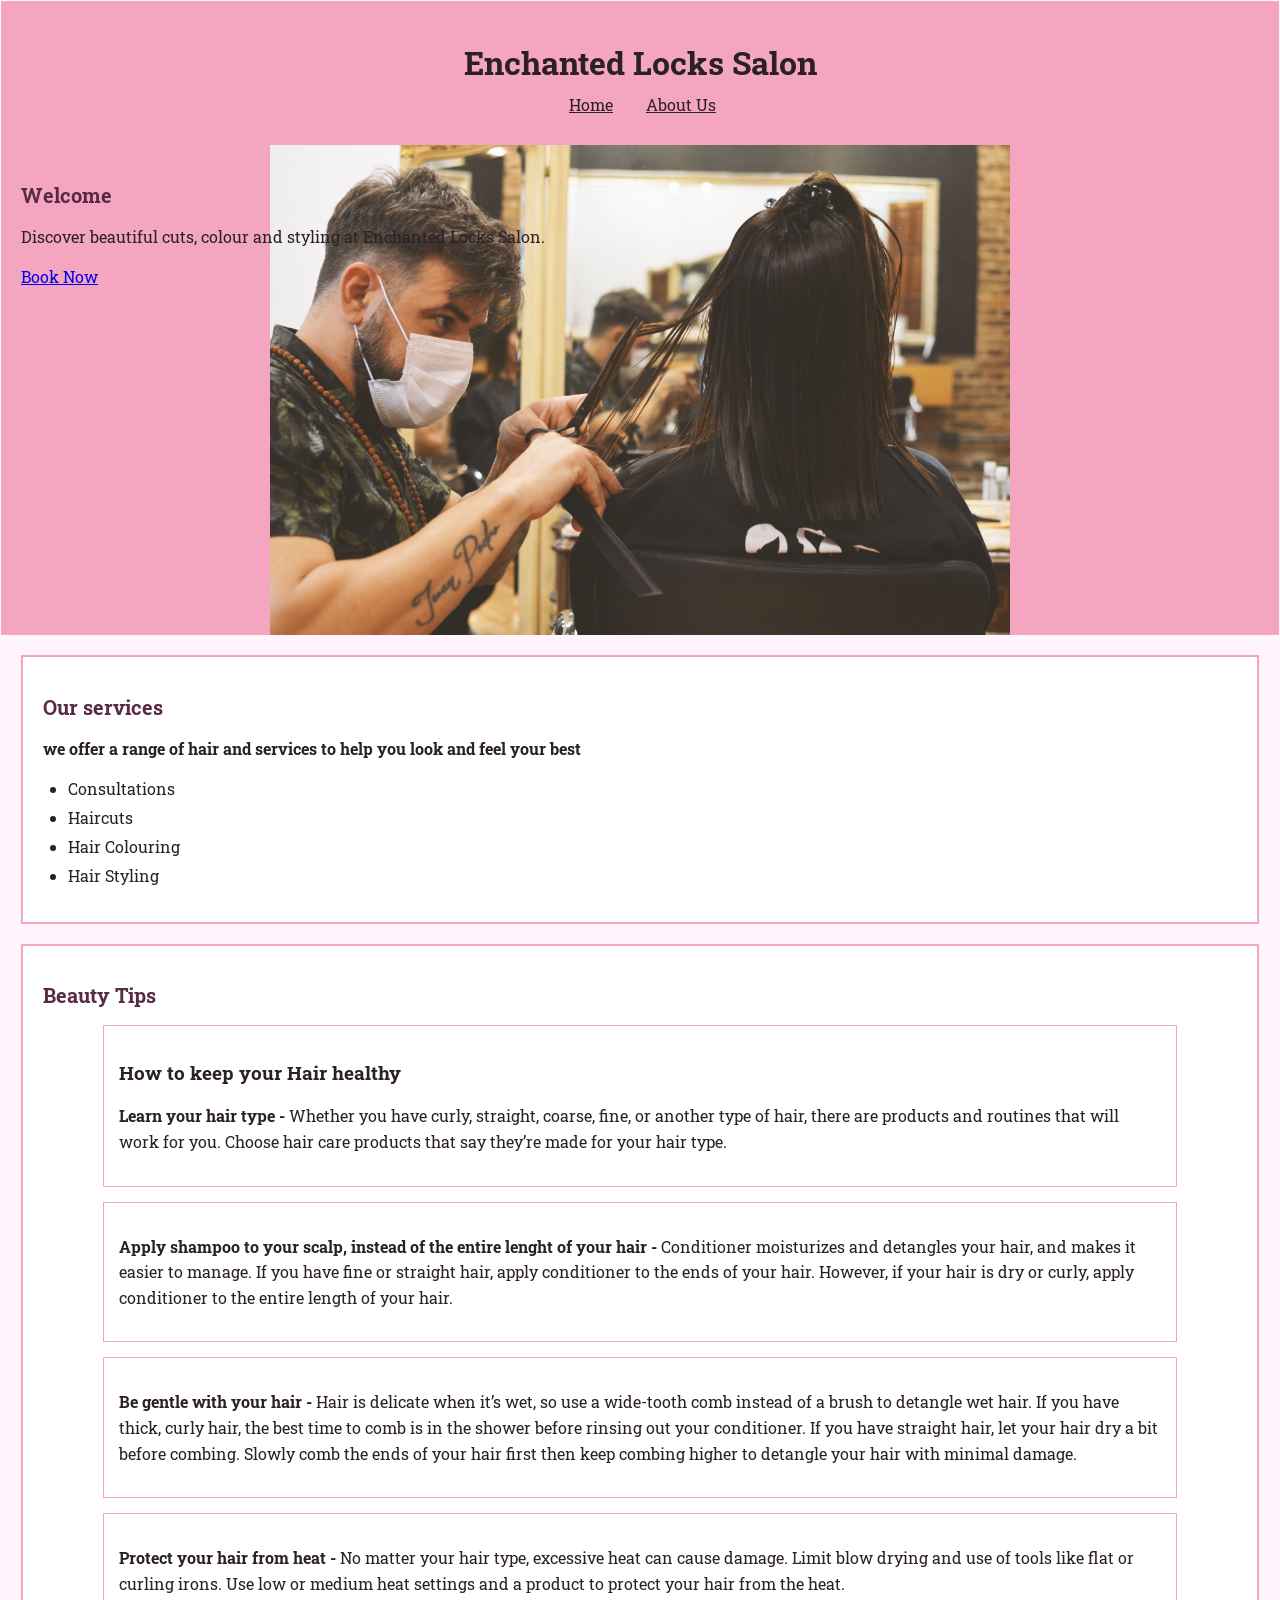
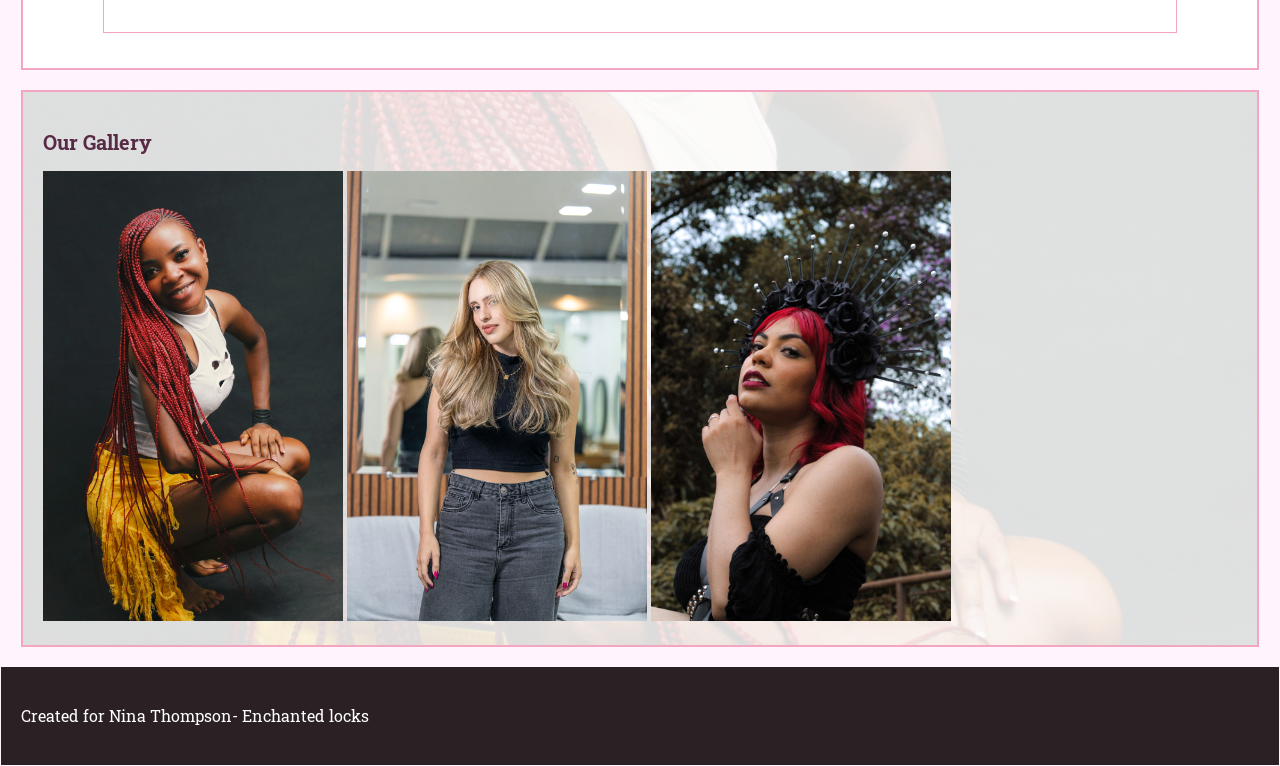
<file: index.html>
<!DOCTYPE html>

<html lang="en">
    <head>
        <meta charset="UTF-8">
        <meta name="viewport" content="width=device-width, initial-scale=1.0">

        <title> Enchanted Locks |Home </title> 

        <link rel="preconnect" href="https://fonts.googleapis.com">
        <link rel="preconnect" href="https://fonts.gstatic.com" crossorigin>
        <link href="https://fonts.googleapis.com/css2?family=Roboto+Slab:wght@100..900&display=swap" rel="stylesheet">

        <link rel="stylesheet" href= "CSS/style.css">
    </head>

    <body>

        <header>
            <h1> Enchanted Locks Salon </h1>
            <nav>
                <a href="index.html">Home</a>
                <a href="about.html">About Us</a>
            </nav>

        </header>
        
        <main>

            <section class="hero">
                <div class="hero-content">

                    <h2> Welcome</h2>

                    <p>
                        Discover beautiful cuts, colour and
                        styling at Enchanted Locks Salon.
                    </p>

                    <a href="#services" class="hero-button">
                        Book Now
                    </a>

                </div>
            </section>

            <section id="services">
                <h2>Our services</h2>
                <p>
                    <b>we offer a range of hair and services to help you look and feel your best</b>
                </p>

                <ul>
                    <li>Consultations</li>
                    <li>Haircuts</li>
                    <li>Hair Colouring</li>
                    <li>Hair Styling</li>
                </ul>
            </section>

        <section>
            <h2>Beauty Tips</h2>
            <article>
                <h3>How to keep your Hair healthy</h3>
                
                <p>
                    <strong> Learn your hair type -  </strong>
                    Whether you have curly, straight, coarse, fine,
                    or another type of hair, there are products
                    and routines that will work for you. Choose
                    hair care products that say they’re made for your hair type.
                </p>
            </article>

            <article>
                <p> 
                    <strong>Apply shampoo to your scalp, instead of the entire lenght of your hair - </strong>
                    Conditioner moisturizes and detangles your hair, and makes
                    it easier to manage.
                    If you have fine or straight hair, apply conditioner to the ends of your hair. 
                    However, if your hair is dry or curly, apply conditioner to the entire length of your hair.
                </p>
            </article>

            <article>
                <p>
                    <strong>Be gentle with your hair - </strong>
                    Hair is delicate when it’s wet, so use a wide-tooth comb 
                    instead of a brush to detangle wet hair. If you have thick, 
                    curly hair, the best time to comb is in the shower before 
                    rinsing out your conditioner. If you have straight hair, 
                    let your hair dry a bit before combing. 
                    Slowly comb the ends of your hair first then keep 
                    combing higher to detangle your hair with minimal damage.
                </p>
            </article>

            <article>
                <p>
                    <strong>Protect your hair from heat - </strong>
                    No matter your hair type, excessive heat can cause damage. 
                    Limit blow drying and use of tools like flat or curling irons. 
                    Use low or medium heat settings and a product to protect your hair from the heat.
                </p>
            </article>


        </section>

        <section class="gallery">
            <h2>Our Gallery</h2>
            <img src="images/hairstyle1.jpg" alt="Long hair styled in intricate braids" width="300">
            <img src="images/hairstyle2.jpg" alt="freshly styled and coloured Blonde" width="300">
            <img src="images/hairstyle3.jpg" alt="Bold vibrant hair" width="300">
            
        </section>

        </main>

        <footer>
            <p> Created for Nina Thompson- Enchanted locks
            </p>
        </footer>

   </body>
</html>
</file>
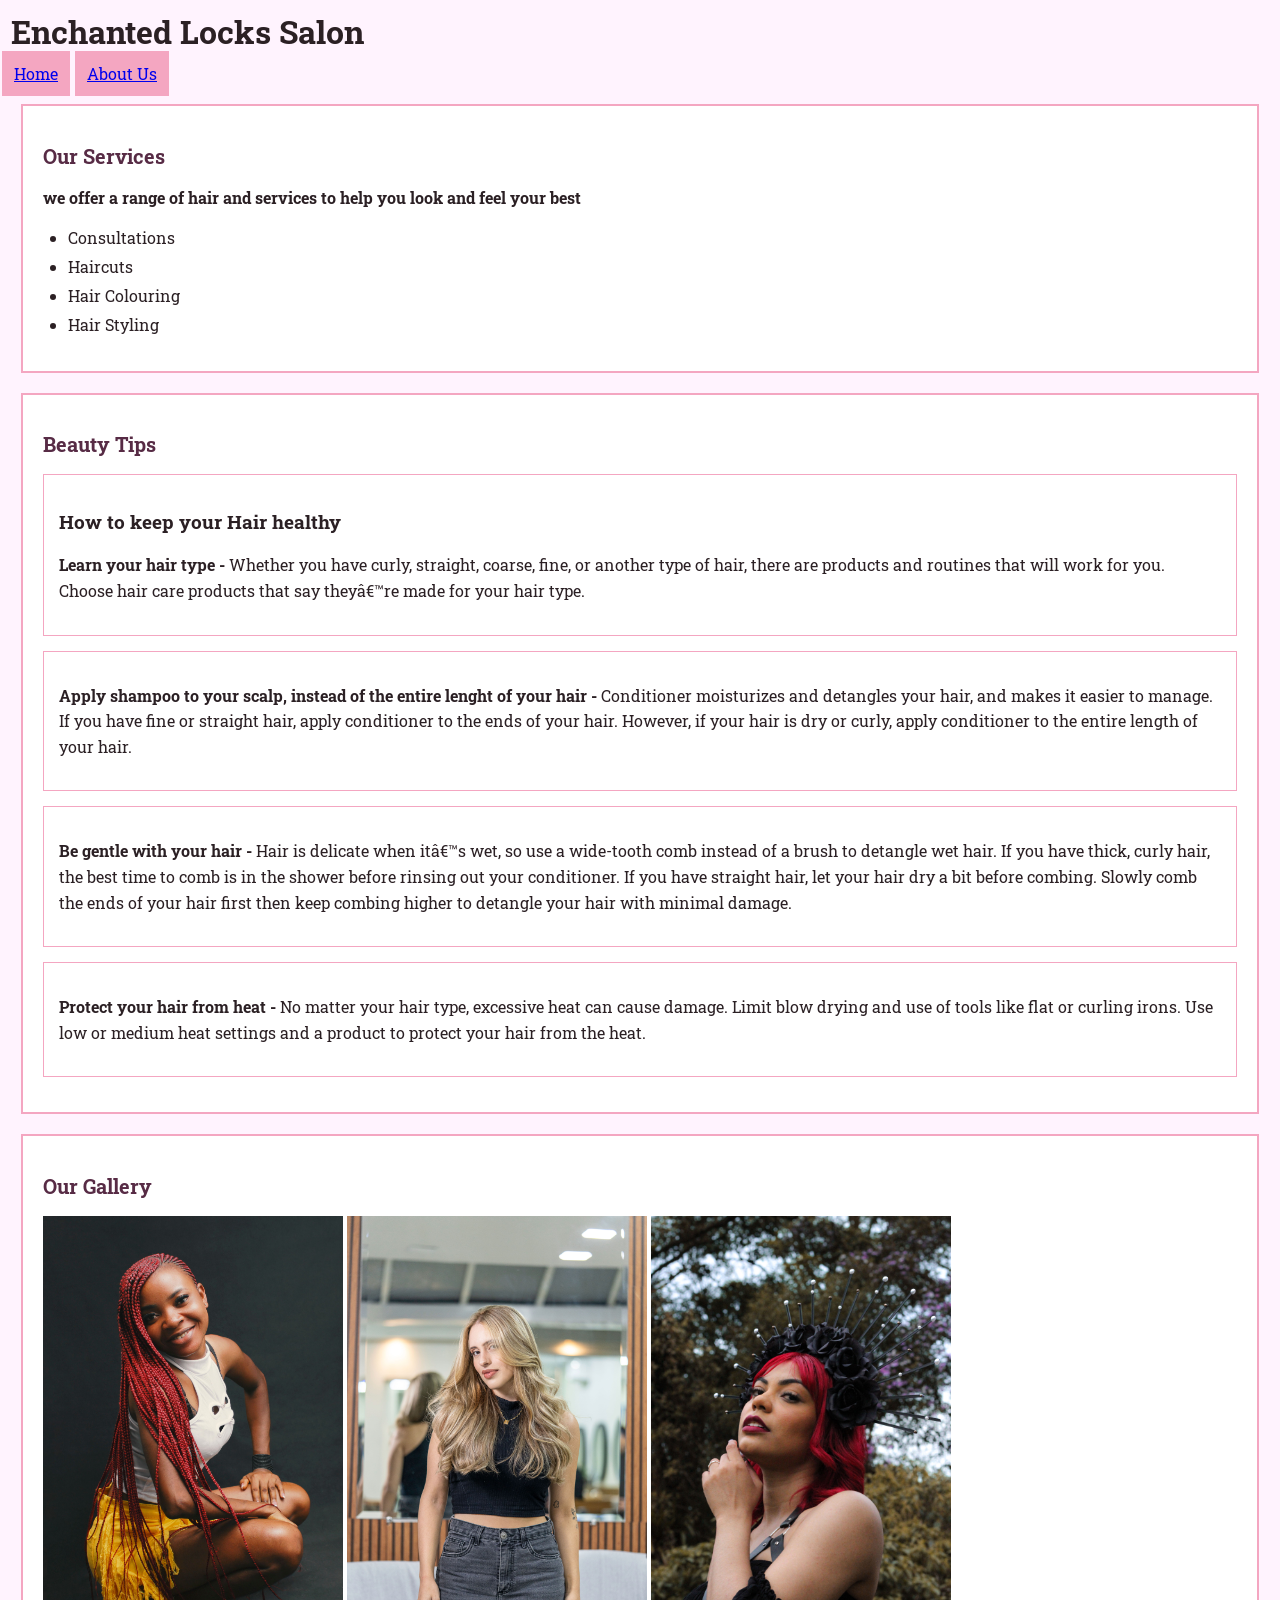
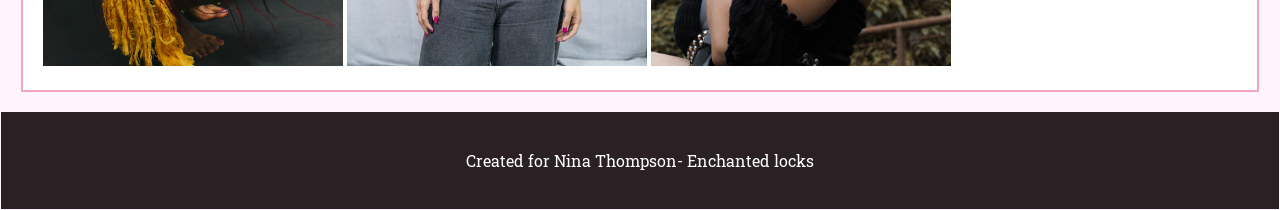
<file: WebDev_Project_E.L_Salon/index.html>
<!DOCTYPE html>

<html lang="en">
    <head>
        <meta charset="UTF -8">

        <title> Enchanted Locks |Home </title> 

        <link rel="preconnect" href="https://fonts.googleapis.com">
        <link rel="preconnect" href="https://fonts.gstatic.com" crossorigin>
        <link href="https://fonts.googleapis.com/css2?family=Roboto+Slab:wght@100..900&display=swap" rel="stylesheet">

        <link rel="stylesheet" href= "CSS/style.css">
    </head>

    <body>
        <h1> Enchanted Locks Salon </h1>
        <nav>
            <a href="index.html">Home</a>
            <a href="about.html">About Us</a>
        </nav>

        <section>
            <h2>Our Services</h2>
        
            <p>
                <b>we offer a range of hair and services to help you look and feel your best</b>
            </p>

            <ul>
                <li>Consultations</li>
                <li>Haircuts</li>
                <li>Hair Colouring</li>
                <li>Hair Styling</li>
            </ul>
        </section>

    <section>
        <h2>Beauty Tips</h2>
        <article>
            <h3>How to keep your Hair healthy</h3>
            
            <p>
                <b> Learn your hair type -  </b>
                 Whether you have curly, straight, coarse, fine,
                or another type of hair, there are products
                and routines that will work for you. Choose
                hair care products that say they’re made for your hair type.
            </p>
        </article>

        <article>
            <p> 
                <b>Apply shampoo to your scalp, instead of the entire lenght of your hair - </b>
                Conditioner moisturizes and detangles your hair, and makes
                it easier to manage.
                If you have fine or straight hair, apply conditioner to the ends of your hair. 
                However, if your hair is dry or curly, apply conditioner to the entire length of your hair.
        </article>

        <article>
            <p>
                <b>Be gentle with your hair - </b>
                Hair is delicate when it’s wet, so use a wide-tooth comb 
                instead of a brush to detangle wet hair. If you have thick, 
                curly hair, the best time to comb is in the shower before 
                rinsing out your conditioner. If you have straight hair, 
                let your hair dry a bit before combing. 
                Slowly comb the ends of your hair first then keep 
                combing higher to detangle your hair with minimal damage.
            </p>
        </article>

        <article>
            <p>
                <b>Protect your hair from heat - </b>
                No matter your hair type, excessive heat can cause damage. 
                Limit blow drying and use of tools like flat or curling irons. 
                Use low or medium heat settings and a product to protect your hair from the heat.
            </p>
        </article>


    </section>

    <section>
        <h2>Our Gallery</h2>
        <img src="images/hairstyle1.jpg" alt="Braids" width="300">
        <img src="images/hairstyle2.jpg" alt="Blonde" width="300">
        <img src="images/hairstyle3.jpg" alt="Bold" width="300">
        
    </section>
     
    <footer>
        <p> Created for Nina Thompson- Enchanted locks
        </p>
    </footer>

    </body>

</html>
</file>
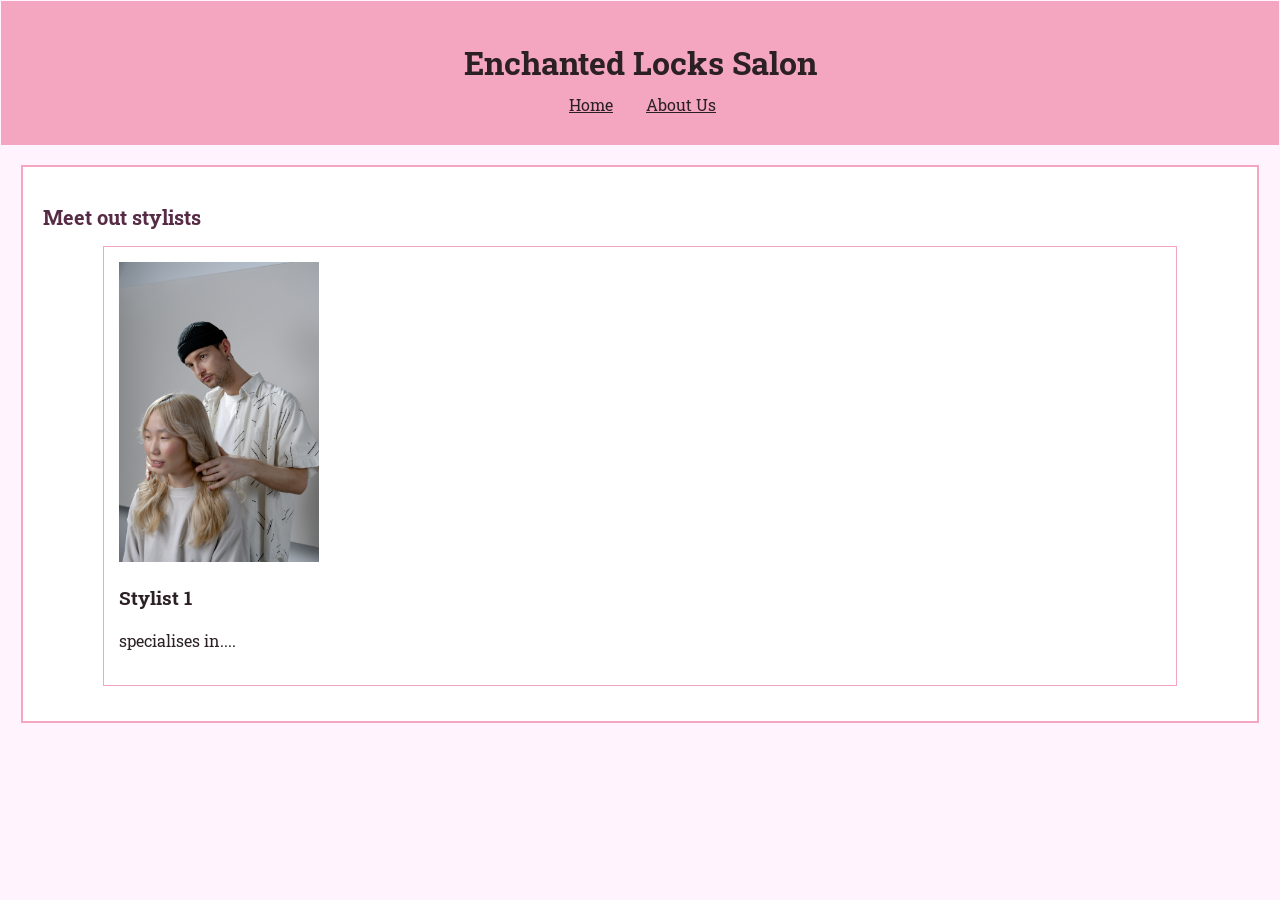
<file: about.html>
<!DOCTYPE html>

<html lang="en">

<head>
    <meta charset="UTF-8">
    <meta name="viewport" content="width=device-width, initial-scale=1.0">
    <title> Enchanted Locks | About </title>
    <link rel="preconnect" href="https://fonts.googleapis.com">
    <link rel="preconnect" href="https://fonts.gstatic.com" crossorigin>
    <link href="https://fonts.googleapis.com/css2?family=Roboto+Slab:wght@100..900&display=swap" rel="stylesheet">
    <link rel="stylesheet" href= "CSS/style.css">
</head>

<body>
    <header>
        <h1> Enchanted Locks Salon </h1>
            <nav>
                <a href="index.html">Home</a>
                <a href="about.html">About Us</a>
            </nav>

    </header>
    
<section id="stylists">
    <h2>Meet out stylists</h2>

    <article class="stylist">
        <img src="images/stylist1.jpg"
        alt="Picture of First Stylist"
        width="200">

        <h3> Stylist 1 </h3>

        <p>
            specialises in....
        </p>

    </article>
</section>
    

   
</body>

</html>
</file>
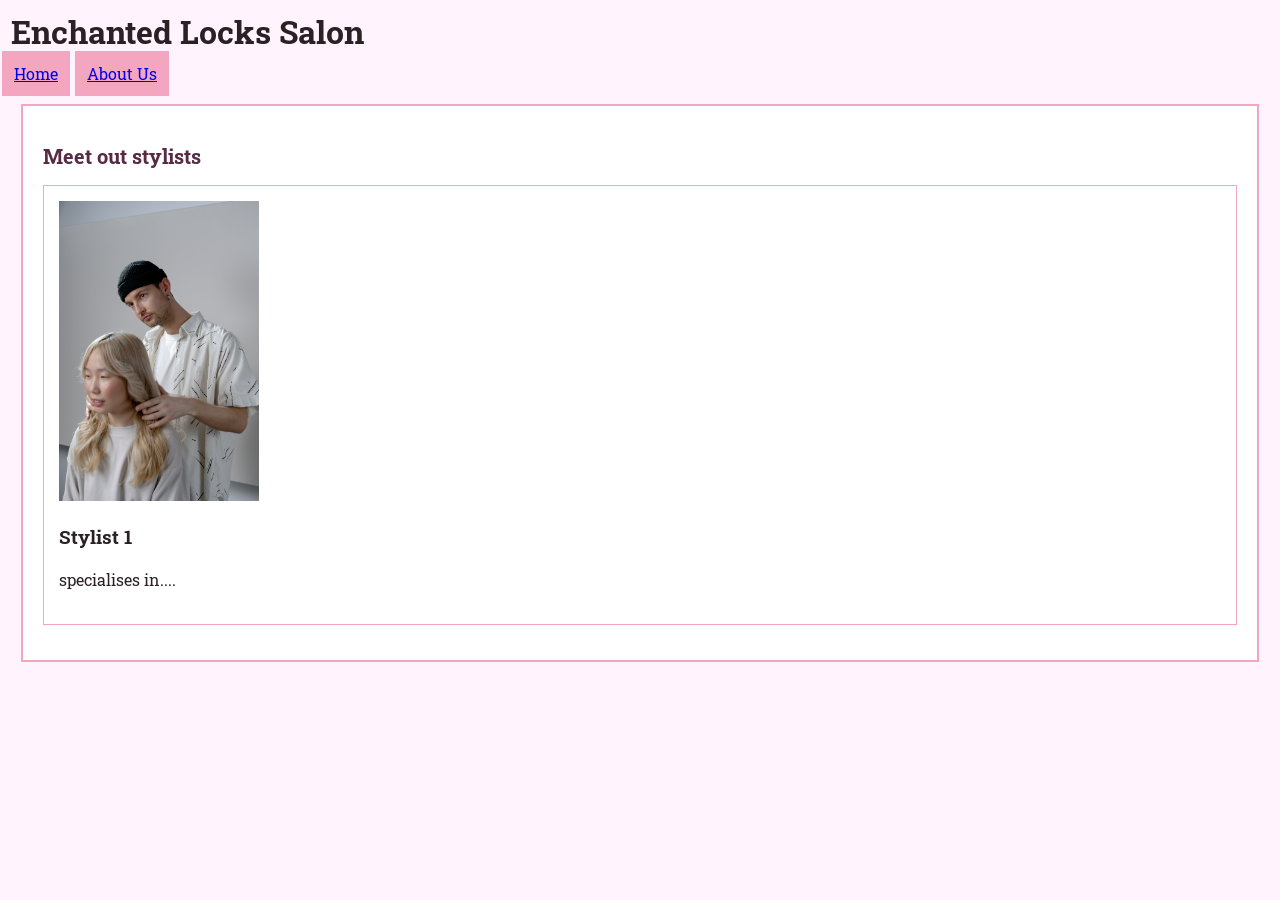
<file: WebDev_Project_E.L_Salon/about.html>
<!DOCTYPE html>

<html lang="en">

<head>
    <meta charset="UTF - 8">
    <title> Enchanted Locks | About </title>
    <link rel="preconnect" href="https://fonts.googleapis.com">
    <link rel="preconnect" href="https://fonts.gstatic.com" crossorigin>
    <link href="https://fonts.googleapis.com/css2?family=Roboto+Slab:wght@100..900&display=swap" rel="stylesheet">
    <link rel="stylesheet" href= "CSS/style.css">
</head>

<body>
    <h1> Enchanted Locks Salon </h1>
        <nav>
            <a href="index.html">Home</a>
            <a href="about.html">About Us</a>
        </nav>

    
<section id="stylists">
    <h2>Meet out stylists</h2>

    <article class="stylist">
        <img src="images/stylist1.jpg"
        alt="Picture of First Stylist"
        width="200">

        <h3> Stylist 1 </h3>

        <p>
            specialises in....
        </p>

    </article>
</section>
    

   
</body>

</html>
</file>
<file: CSS/style.css>
body 
{
    margin: 1px;
    background-color: rgb(255, 243, 254);
    color: #2b2024;
    font-family: "Roboto Slab", serif;
    font-size: 16px;
    font-weight: 400;

}

header
{
    background-color: #f4a6c1;
    text-align: center;
    padding: 30px;
}

h1
{
    font-size 40px;
    margin: 10px;
}

h2
{
    color: #572b45;
    font-size: 20px;
}

p
{
    line-height: 1.6;
    text-align: left;
}

nav a
{
    color: #2b2024;
    background-color: #f4a6c1;
    text-decoration: underline;
    padding: 12px;
    margin-left: 5px;

}

nav a:hover
{
    background-color: #c94070;
    color: #2b2024;

}

nav a:focus-visible
{
    outline: 3px solid #572b45;
    outline-offset: 4px;
}

section
{
    background-color: white;
    margin: 20px;
    padding: 20px;
    border: 2px solid #f4a6c1;
}

article
{
    width: 90%;
    min-height: 120px;
    margin: 15px auto;
    padding: 15px;
    border: 1px solid #f4a6c1;
    box-sizing: border-box;
}

ul
{
    padding-left: 25px;
}

li 
{
    margin-bottom: 8px;
}

footer
{
    background-color: #2b2024;
    color: white;
    padding: 20px;
    text-align: center;
}


.hero
{
    background-image: url("../images/hero.jpg");
    background-size: contain;
    background-position: center;
    background-repeat: no-repeat;
    background-color: #f4a6c1;

    height: 450px;
    min-height: 0;

    margin: 0;
    border: none;
}

.gallery
{
    background-image:
        linear-gradient(
            rgba(255, 255, 255, 0.85),
            rgba(255, 255, 255, 0.85)
        ),
        url("../images/hairstyle1.jpg");

    background-size: cover;
    background-position: center;
    background-repeat: no-repeat;

    min-height: 350px;
}
</file>
<file: WebDev_Project_E.L_Salon/CSS/style.css>
body 
{
    margin: 1px;
    background-color: rgb(255, 243, 254);
    color: #2b2024;
    font-family: "Roboto Slab", serif;
    font-size: 16px;
    font-weight: 400

}

header
{
    background-color: #f4a6c1;
    text-align: center;
    padding: 30px;
}

h1
{
    font: size 40px;
    margin: 10px;
}

h2
{
    color: #572b45;
    font-size: 20px;
}

p
{
    line-height: 1.6;
}

nav a
{
    background-color: #f4a6c1;
    padding: 12px;
    margin-left: 1px;

}

nav a:hover
{
    background-color: #c94070;
    color: #2b2024;
}

section
{
    background-color: white;
    margin: 20px;
    padding: 20px;
    border: 2px solid #f4a6c1;
}

article
{
    margin: 15px 0;
    padding: 15px;
    border: 1px solid #f4a6c1;
}

ul
{
    padding-left: 25px;
}

li 
{
    margin-bottom: 8px;
}

footer
{
    background-color: #2b2024;
    color: white;
    padding: 20px;
    text-align: center;
}
</file>
